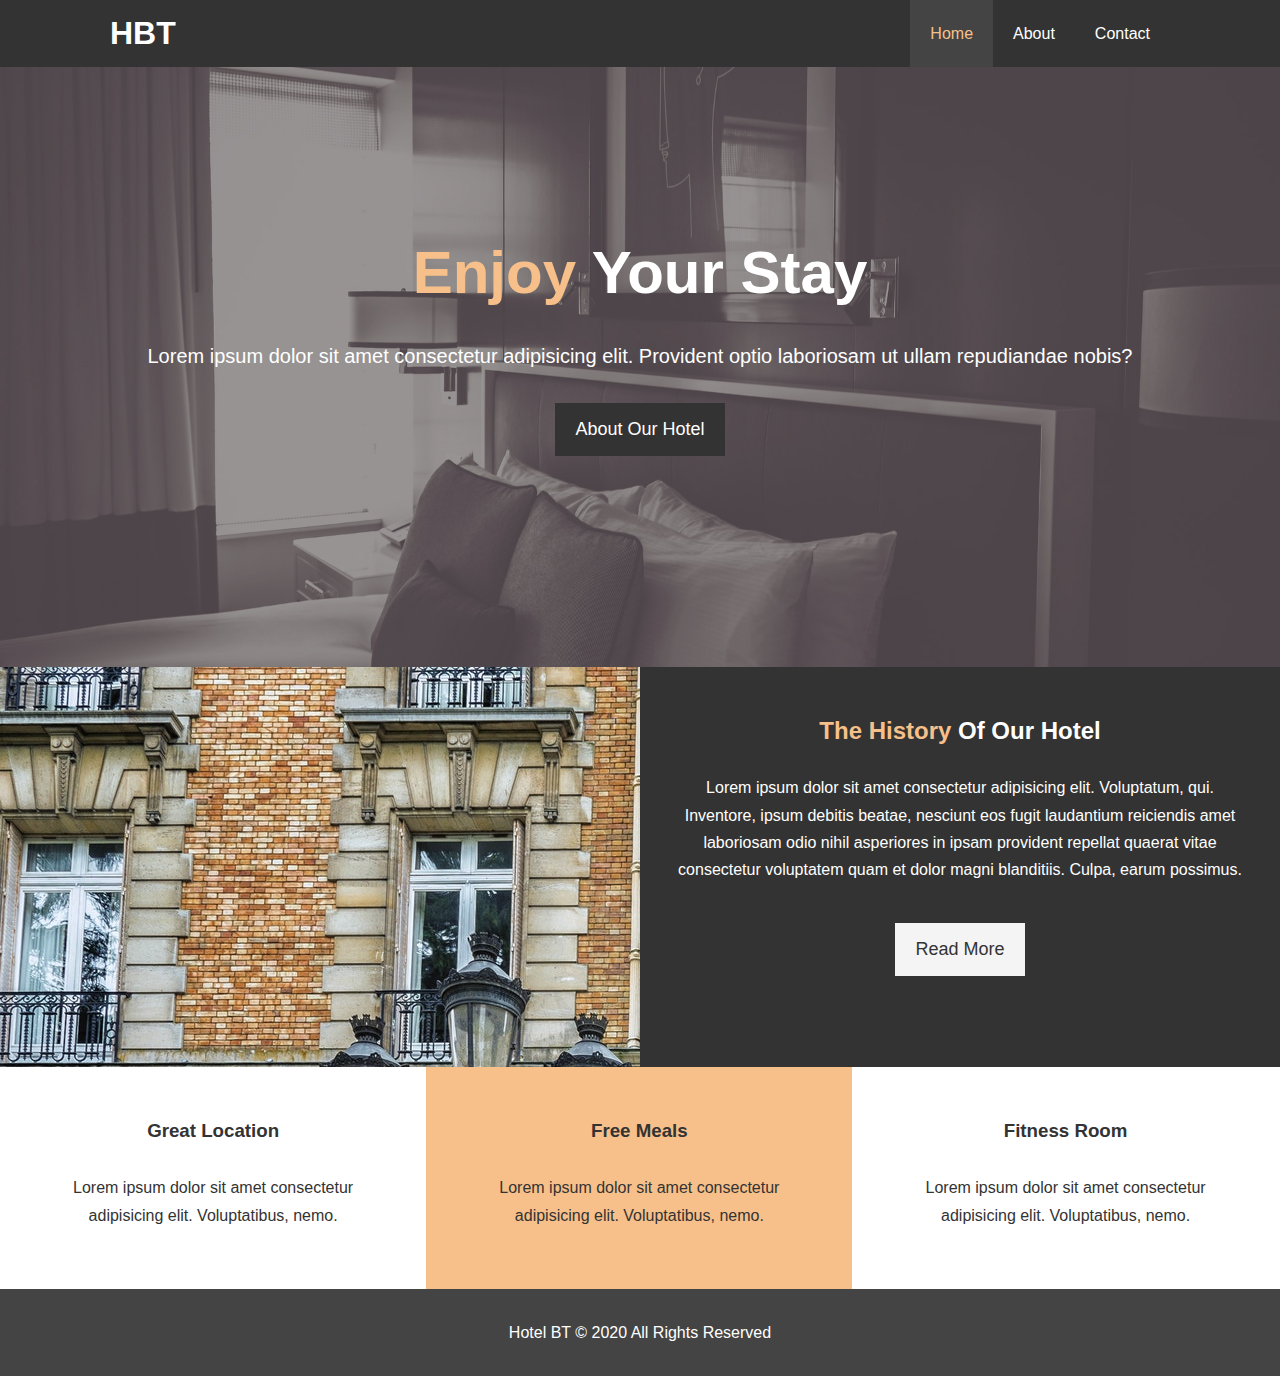
<file: index.html>
<!DOCTYPE html>
<html lang="en">

<head>
  <meta charset="UTF-8">
  <meta name="viewport" content="width=device-width, initial-scale=1.0">
  <meta http-equiv="X-UA-Compatible" content="ie=edge">
  <meta name="description" content="Welcome to the most extraordinary hotel in Boston Massachusetts">
  <meta name="keywords" content="hotel,boston hotel,new england hotel">
  <link rel="stylesheet" href="https://use.fontawesome.com/releases/v5.6.1/css/all.css"
    integrity="sha384-gfdkjb5BdAXd+lj+gudLWI+BXq4IuLW5IT+brZEZsLFm++aCMlF1V92rMkPaX4PP" crossorigin="anonymous">
  <link rel="stylesheet" href="css/style.css">
  <title>Hotel BT | Welcome</title>
</head>

<body>
  <header>
    <nav id="navbar">
      <div class="container">
        <h1 class="logo"><a href="index.html">HBT</a></h1>
        <ul>
          <li><a class="current" href="index.html">Home</a></li>
          <li><a href="about.html">About</a></li>
          <li><a href="contact.html">Contact</a></li>
        </ul>
      </div>
    </nav>

    <div id="showcase">
      <div class="container">
        <div class="showcase-content">
          <h1><span class="text-primary">Enjoy</span> Your Stay</h1>
          <p class="lead">Lorem ipsum dolor sit amet consectetur adipisicing elit. Provident optio laboriosam ut ullam
            repudiandae
            nobis?</p>
          <a class="btn" href="about.html">About Our Hotel</a>
        </div>
      </div>
    </div>
  </header>

  <section id="home-info" class="bg-dark">
    <div class="info-img"></div>
    <div class="info-content">
      <h2><span class="text-primary">The History</span> Of Our Hotel</h2>
      <p>Lorem ipsum dolor sit amet consectetur adipisicing elit. Voluptatum, qui. Inventore, ipsum debitis beatae,
        nesciunt eos fugit laudantium reiciendis amet laboriosam odio nihil asperiores in ipsam provident repellat
        quaerat vitae consectetur voluptatem quam et dolor magni blanditiis. Culpa, earum possimus.</p>
      <a href="about.html" class="btn btn-light">Read More</a>
    </div>
  </section>

  <section id="features">
    <div class="box bg-light">
      <i class="fas fa-hotel fa-3x"></i>
      <h3>Great Location</h3>
      <p>Lorem ipsum dolor sit amet consectetur adipisicing elit. Voluptatibus, nemo.</p>
    </div>
    <div class="box bg-primary">
      <i class="fas fa-utensils fa-3x"></i>
      <h3>Free Meals</h3>
      <p>Lorem ipsum dolor sit amet consectetur adipisicing elit. Voluptatibus, nemo.</p>
    </div>
    <div class="box bg-light">
      <i class="fas fa-dumbbell fa-3x"></i>
      <h3>Fitness Room</h3>
      <p>Lorem ipsum dolor sit amet consectetur adipisicing elit. Voluptatibus, nemo.</p>
    </div>
  </section>

  <div class="clr"></div>

  <footer id="main-footer">
    <p>Hotel BT &copy; 2020 All Rights Reserved</p>
  </footer>
</body>

</html>
</file>
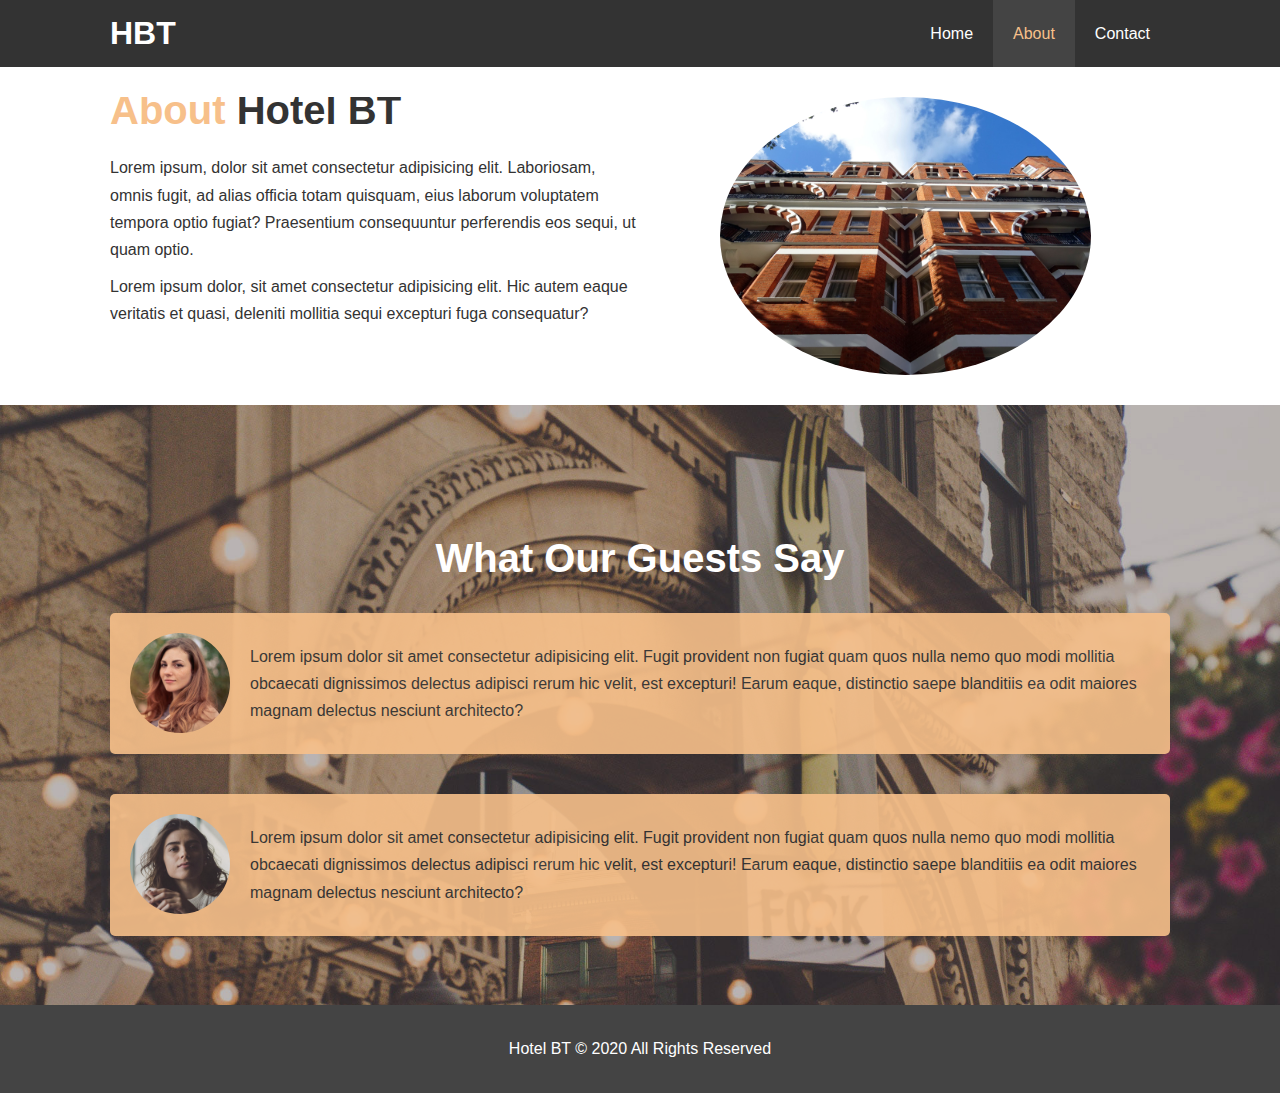
<file: about.html>
<!DOCTYPE html>
<html lang="en">

<head>
  <meta charset="UTF-8">
  <meta name="viewport" content="width=device-width, initial-scale=1.0">
  <meta http-equiv="X-UA-Compatible" content="ie=edge">
  <meta name="description" content="Welcome to the most extraordinary hotel in Boston Massachusetts">
  <meta name="keywords" content="hotel,boston hotel,new england hotel">
  <link rel="stylesheet" href="css/style.css">
  <title>Hotel BT | About</title>
</head>

<body>
  <header>
    <nav id="navbar">
      <div class="container">
        <h1 class="logo"><a href="index.html">HBT</a></h1>
        <ul>
          <li><a  href="index.html">Home</a></li>
          <li><a class="current" href="about.html">About</a></li>
          <li><a href="contact.html">Contact</a></li>
        </ul>
      </div>
    </nav>
  </header>

 <section id="about-info" class="bg-light py-3">
     <div class="container">
         <div class="info-left">
            <h1 class="l-heading"> <span class="text-primary">About</span> Hotel BT</h1>
            <p>Lorem ipsum, dolor sit amet consectetur adipisicing elit. Laboriosam, omnis fugit, ad alias officia totam quisquam, eius laborum voluptatem tempora optio fugiat? Praesentium consequuntur perferendis eos sequi, ut quam optio.</p>
            <p>Lorem ipsum dolor, sit amet consectetur adipisicing elit. Hic autem eaque veritatis et quasi, deleniti mollitia sequi excepturi fuga consequatur?</p>
         </div>
         <div class="info-right">
            <img src="./img/photo-2.jpg" alt="hotel">
         </div>
     </div>
 </section>

 <div class="clr"></div>

 <section id="testimonials" class="py-3">
     <div class="container">
         <h2 class="l-heading">What Our Guests Say</h2>
         <div class="testimonial bg-primary">
             <img src="./img/person-1.jpg" alt="samantha">
             <p>Lorem ipsum dolor sit amet consectetur adipisicing elit. Fugit provident non fugiat quam quos nulla nemo quo modi mollitia obcaecati dignissimos delectus adipisci rerum hic velit, est excepturi! Earum eaque, distinctio saepe blanditiis ea odit maiores magnam delectus nesciunt architecto?</p>
         </div>

         <div class="testimonial bg-primary">
            <img src="./img/person-2.jpg" alt="cindy">
            <p>Lorem ipsum dolor sit amet consectetur adipisicing elit. Fugit provident non fugiat quam quos nulla nemo quo modi mollitia obcaecati dignissimos delectus adipisci rerum hic velit, est excepturi! Earum eaque, distinctio saepe blanditiis ea odit maiores magnam delectus nesciunt architecto?</p>
        </div>
     </div>
 </section>

  <footer id="main-footer">
    <p>Hotel BT &copy; 2020 All Rights Reserved</p>
  </footer>
</body>

</html>
</file>
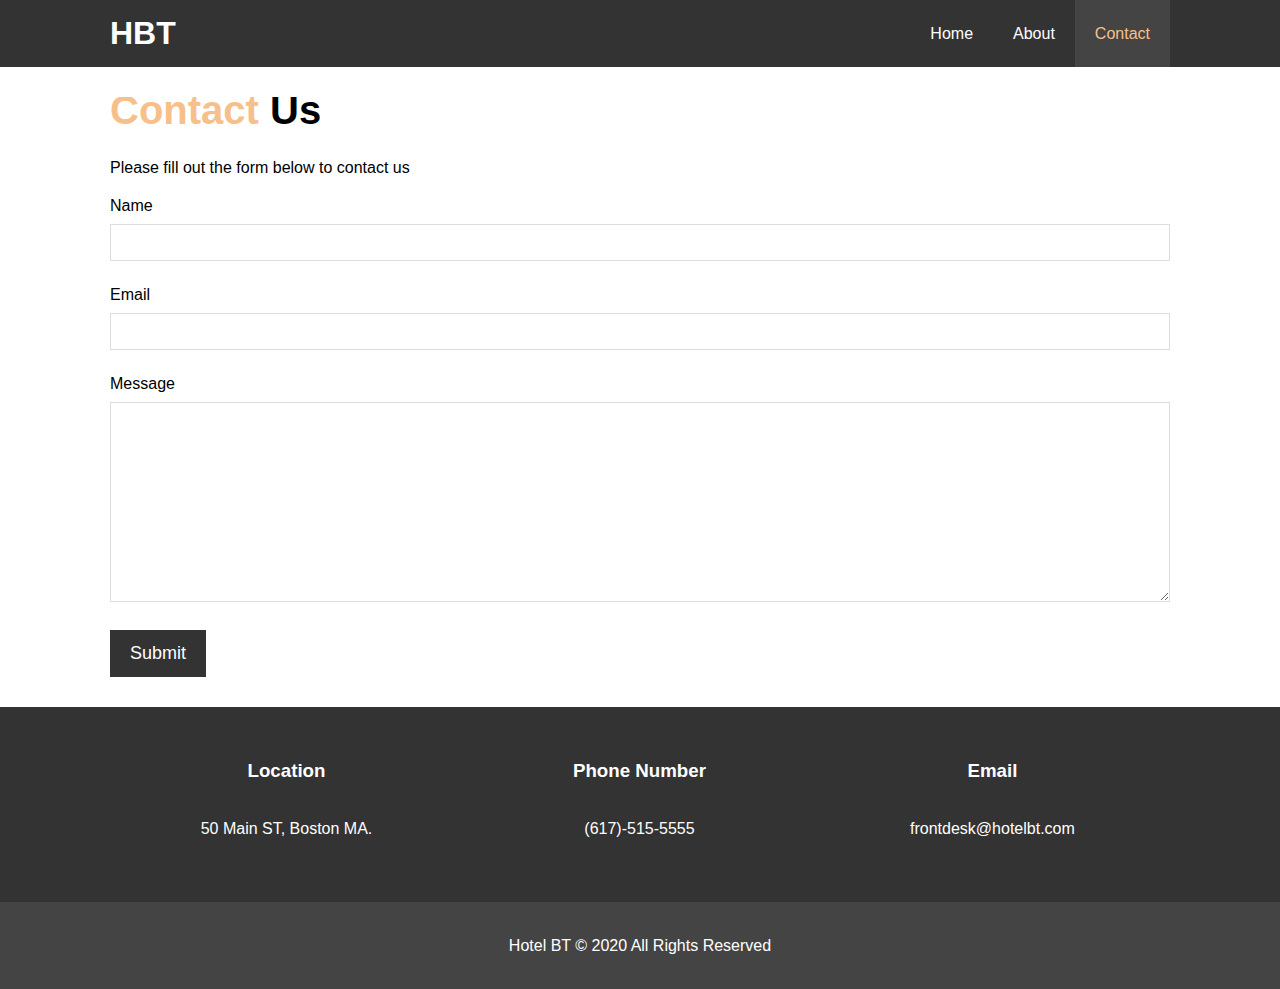
<file: contact.html>
<!DOCTYPE html>
<html lang="en">

<head>
  <meta charset="UTF-8">
  <meta name="viewport" content="width=device-width, initial-scale=1.0">
  <meta http-equiv="X-UA-Compatible" content="ie=edge">
  <meta name="description" content="Welcome to the most extraordinary hotel in Boston Massachusetts">
  <meta name="keywords" content="hotel,boston hotel,new england hotel">
  <link rel="stylesheet" href="https://use.fontawesome.com/releases/v5.6.1/css/all.css"
  integrity="sha384-gfdkjb5BdAXd+lj+gudLWI+BXq4IuLW5IT+brZEZsLFm++aCMlF1V92rMkPaX4PP" crossorigin="anonymous">
  <link rel="stylesheet" href="css/style.css">
  <title>Hotel BT | Contact</title>
</head>

<body>
  <header>
    <nav id="navbar">
      <div class="container">
        <h1 class="logo"><a href="index.html">HBT</a></h1>
        <ul>
          <li><a  href="index.html">Home</a></li>
          <li><a  href="about.html">About</a></li>
          <li><a class="current" href="contact.html">Contact</a></li>
        </ul>
      </div>
    </nav>
  </header>

  <section id="contact-form" class="py-3">
      <div class="container">
          <h1 class="l-heading"><span class="text-primary">Contact</span> Us</h1>
          <p>Please fill out the form below to contact us</p>
          <form action="process.php">
              <div class="form-group">
                  <label for="name">Name</label>
                  <input type="text" id="name" name="name">
              </div>
              <div class="form-group">
                <label for="email">Email</label>
                <input type="email" id="email" name="email">
            </div>
            <div class="form-group">
                <label for="message">Message</label>
                <textarea id="message" name="message"></textarea>
            </div>
            <button type="submit" class="btn">Submit</button>
          </form>
      </div>
  </section>

  <section id="contact-info" class="bg-dark">
      <div class="container">
        <div class="box">
            <i class="fas fa-hotel fa-3x"></i>
            <h3>Location</h3>
            <p>50 Main ST, Boston MA.</p>
          </div>
          <div class="box">
            <i class="fas fa-phone fa-3x"></i>
            <h3>Phone Number</h3>
            <p>(617)-515-5555</p>
          </div>
          <div class="box">
            <i class="fas fa-envelope fa-3x"></i>
            <h3>Email</h3>
            <p>frontdesk@hotelbt.com</p>
          </div>
      </div>
  </section>

  <footer id="main-footer">
    <p>Hotel BT &copy; 2020 All Rights Reserved</p>
  </footer>
</body>

</html>
</file>
<file: css/style.css>
/* Reset */

* {
  margin: 0;
  padding: 0;
  box-sizing: border-box;
}

/* Main Styling */

html, body {
  font-family: 'Segoe UI', Tahoma, Geneva, Verdana, sans-serif;
  line-height: 1.7em;
}

a {
  color: #333333;
  text-decoration: none;
}

h1, h2, h3 {
  padding-bottom: 20px;
}

p {
  margin: 10px 0;
}

/* Utility Classes */

.container {
  margin: auto;
  max-width: 1100px;
  overflow: auto;
  padding: 0 20px;
}

.text-primary {
  color: #f7c08a;
}

.lead {
  font-size: 20px;
}

.btn {
  display: inline-block;
  font-size: 18px;
  color: #ffffff;
  background: #333333;
  padding: 13px 20px;
  border: none;
  cursor: pointer;
}

.btn:hover {
  background: #f7c08a;
  color: #333333;
}

.btn-light {
  background: #f4f4f4;
  color: #333333;
}

.bg-dark {
  background: #333333;
  color: #ffffff;
}

.bg-light {
  background: #fff;
  color: #333;
}

.bg-primary {
  background: #f7c08a;
  color: #333;
}

.clr {
  clear: both;
}

.l-heading {
  font-size: 40px;
}

/* Padding */

.py-1 {
  padding: 10px 0;
}

.py-2 {
  padding: 20px 0;
}

.py-3 {
  padding: 30px 0;
}

/* Navbar */

#navbar {
  background: #333333;
  color: #ffffff;
  overflow: auto;
}

#navbar a {
  color: #ffffff;
}

#navbar h1 {
  float: left;
  padding-top: 20px;
}

#navbar ul {
  float: right;
  list-style: none;
}

#navbar ul li {
  float: left;
}

#navbar ul li a {
  display: block;
  padding: 20px;
  text-align: center;
}


#navbar ul li a:hover, 
#navbar ul li a.current {
  background: #444444;
  color: #f7c08a;
}

/* Showcase */

#showcase {
  background: url('../img/showcase.jpg') no-repeat center center/cover;
  height: 600px;
}

#showcase .showcase-content {
  color: #ffffff;
  text-align: center;
  padding-top: 170px;
}

#showcase .showcase-content h1 {
  font-size: 60px;
  line-height: 1.2em;
}

#showcase .showcase-content p {
  padding-bottom: 20px;
  line-height: 1.7em;
}

/* Home Info */

#home-info {
  height: 400px;
}

#home-info .info-img {
  float: left;
  width: 50%;
  background: url('../img/photo-1.jpg') no-repeat;
  min-height: 100%;
}

#home-info .info-content {
  float: right;
  width: 50%;
  height: 100%;
  text-align: center;
  overflow: hidden;
  padding: 50px 30px;
}

#home-info .info-content p {
  padding-bottom: 30px;
}

/* Features */

.box {
  float: left;
  width: 33.3%;
  padding: 50px;
  text-align: center;
}

.box i {
  margin-bottom: 10px;
}

/* About Info */

#about-info .info-right {
  float: right;
  width: 50%;
  min-height: 100%;
}

#about-info .info-right img {
  width: 70%;
  display: block;
  margin: auto;
  border-radius: 50%;
}

#about-info .info-left {
  float: left;
  width: 50%;
  min-height: 100%;
}

/* Testimonials */

#testimonials {
  height: 600px;
  background: url('../img/test-bg.jpg') no-repeat center center/cover;
  padding-top: 100px;
}

#testimonials h2 {
  color: #fff;
  text-align: center;
  padding: 40px;
}


#testimonials .testimonial img {
  width: 100px;
  float: left;
  margin-right: 20px;
  border-radius: 50%;
}

#testimonials .testimonial {
  padding: 20px;
  margin-bottom: 40px;
  border-radius: 5px;
  opacity: 0.9;
}

/* Contact Form */

#contact-form .form-group {
  margin-bottom: 20px;
}

#contact-form label {
  display: block;
  margin-bottom: 5px;
}

#contact-form input, 
#contact-form textarea {
  width: 100%;
  padding: 10px;
  border: 1px #ddd solid;
}

#contact-form textarea {
  height: 200px;
}

#contact-form input:focus, 
#contact-form textarea:focus {
  outline: none;
  border-color: #f7c08a;
}


/* Footer */

#main-footer {
  text-align: center;
  background: #444;
  color: #fff;
  padding: 20px;
}
</file>
